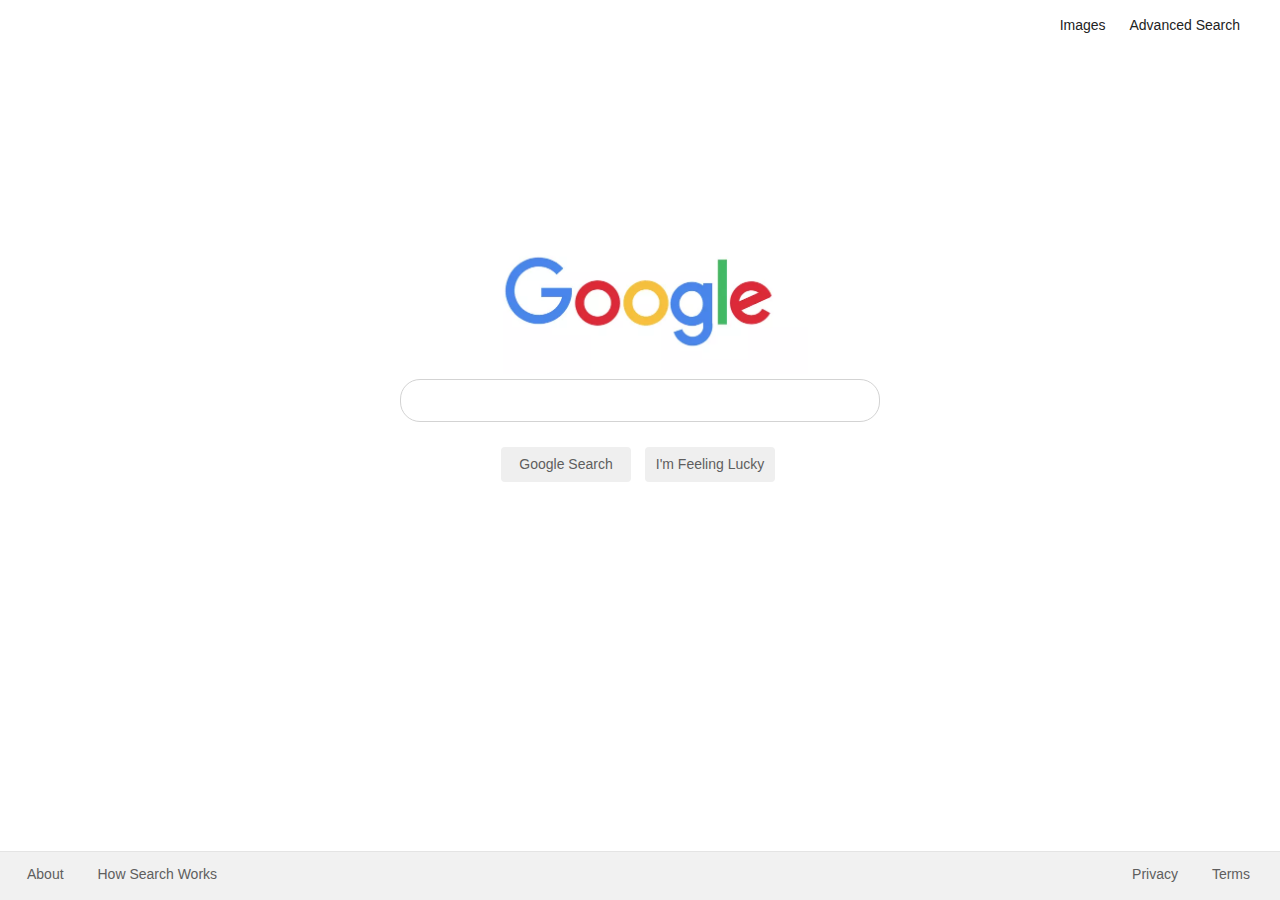
<file: index.html>
<!DOCTYPE html>
<html lang="en">
    <head>
        <title>Search</title>
        <link rel="stylesheet" href="https://stackpath.bootstrapcdn.com/bootstrap/4.3.1/css/bootstrap.min.css" integrity="sha384-ggOyR0iXCbMQv3Xipma34MD+dH/1fQ784/j6cY/iJTQUOhcWr7x9JvoRxT2MZw1T" crossorigin="anonymous">
        <link rel="stylesheet" href="css/style.css" type="text/css">
        <meta name="viewport" content="width=device-width, initial-scale=1.0">

        <script>

            function feelinglucky(){
              var query=document.getElementById("searchbar").value;
              document.getElementById("hiddenquery").value= query;
            };

        </script>
    </head>
    <body>
      <div class="outer">
        <div class="header">
              <a href="googleimgs.html">Images</a>
              <a href="advancedsearch.html">Advanced Search</a>
        </div>
        <div class="searchpage">
            <div id="searchcontent">
              <form action="https://google.com/search" autocomplete="off">
                <img src="images/logo.jpg" alt="Google logo">
                <input type="text" name="q" id="searchbar">
                  <input type="submit" value="Google Search" id="googlesearch">
              </form>

              <form action="https://google.com/search" >
                  <input type="hidden" name="q" id="hiddenquery">
                  <input type="hidden" name="btnI">
                  <input type="submit" value="I'm Feeling Lucky"  onclick="feelinglucky()" id="lucky">
              </form>
            </div>
        </div>

        <div class="footer">
            <div class="about">
              <a href="https://about.google.com">About</a>
              <a href="https://www.google.com/search/howsearchworks/">How Search Works</a>
            </div>

            <div class="privacyterms" style="text-align:right;">
              <a href="https://policies.google.com/privacy">Privacy</a>
              <a href="https://policies.google.com/terms">Terms</a>
            </div>
        </div>

      </div>
    </body>
</html>
</file>
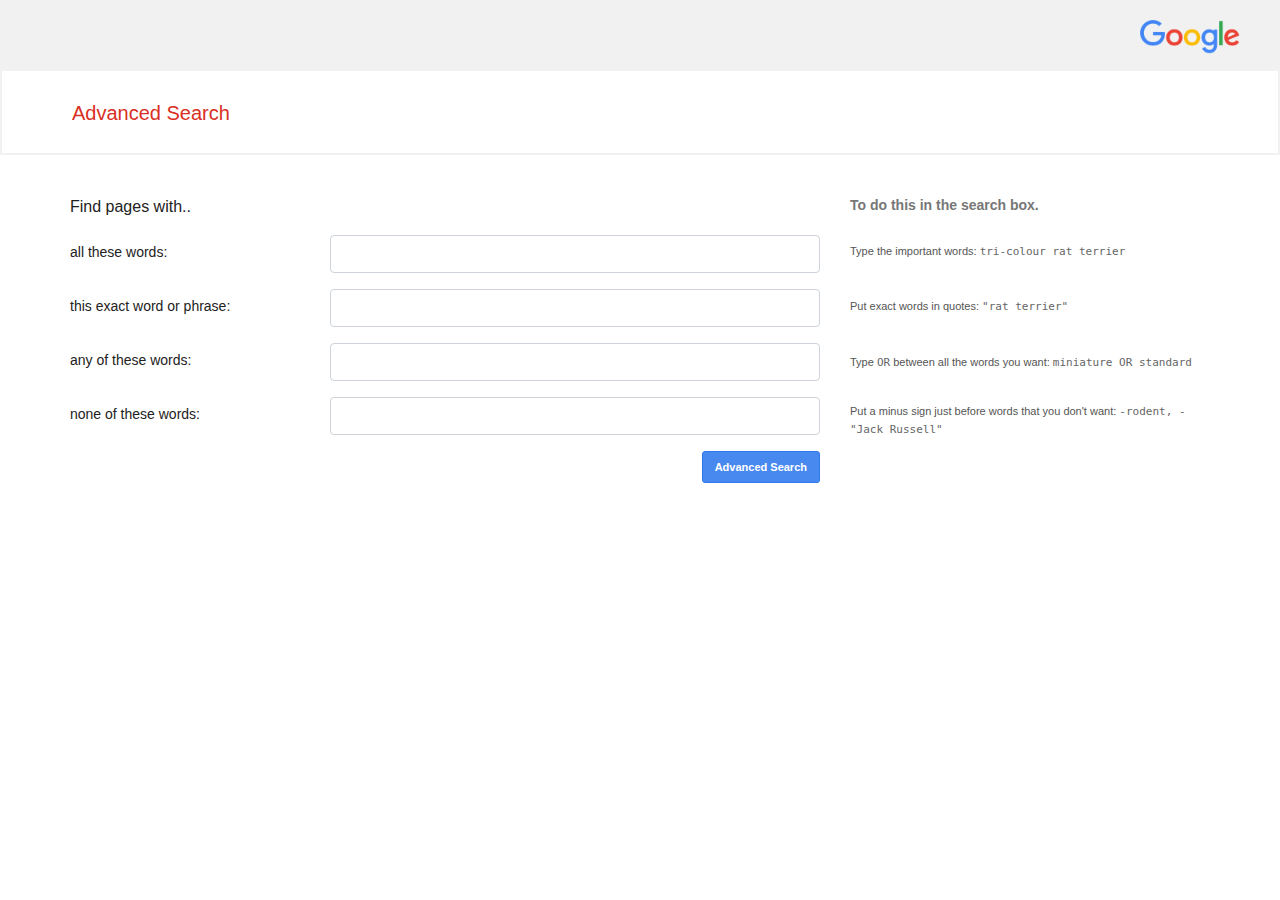
<file: advancedsearch.html>
<!DOCTYPE html>
<html lang="en">
    <head>
        <title>Advanced Search</title>
        <link rel="stylesheet" href="https://stackpath.bootstrapcdn.com/bootstrap/4.3.1/css/bootstrap.min.css" integrity="sha384-ggOyR0iXCbMQv3Xipma34MD+dH/1fQ784/j6cY/iJTQUOhcWr7x9JvoRxT2MZw1T" crossorigin="anonymous">
        <link rel="stylesheet" href="css/style.css" type="text/css">
        <meta name="viewport" content="width=device-width, initial-scale=1.0">
    </head>
    <body>
      <div class="outer">

        <div id="advancedheader">
              <a href="index.html"><img src="images/logo.png" style="width:100px;" alt="Google Search"></a>
        </div>

        <div id="advancedtitle">
            <h1>Advanced Search</h1>
        </div>

        <div class="container">

          <div class="row">
              <div class="col-lg-8 col-sm-12">
              <p style="font-size:16px;">Find pages with..</p>

              <form action="https://google.com/search" >

                <!--All these words -->
                <div class="form-group row">
                    <label for="allthesewords" class="col-sm-4 col-form-label">all these words:</label>
                    <div class="col-sm-8">
                        <input type="text" class="form-control" id="allthesewords" name="as_q">
                    </div>
                </div>

                <!--This exact word or phrase-->
                <div class="form-group row">
                    <label for="exactword" class="col-sm-4 col-form-label">this exact word or phrase:</label>
                    <div class="col-sm-8">
                        <input type="text" class="form-control" id="exactword" name="as_epq">
                    </div>
                </div>

                <!--Any of these words-->
                <div class="form-group row">
                    <label for="anyof" class="col-sm-4 col-form-label">any of these words:</label>
                    <div class="col-sm-8">
                        <input type="text" class="form-control" id="anyof" name="as_oq">
                    </div>
                </div>

                <!--None of these words-->
                <div class="form-group row">
                    <label for="noneof" class="col-sm-4 col-form-label">none of these words:</label>
                    <div class="col-sm-8">
                        <input type="text" class="form-control" id="noneof" name="as_eq">
                    </div>
                </div>

                <div class="abutton">
                <input type="submit" value="Advanced Search" id="advancedbutton">
                </div>
              </form>
              </div>


              <div class="col-lg-4">
                  <p style="font-weight:bold; color:#777777;">To do this in the search box.</p>
                  <div id="sidecontent">
                  <p>Type the important words: <span class="examples">tri-colour rat terrier</span></p>
                  <p>Put exact words in quotes: <span class="examples">"rat terrier"</span></p>
                  <p>Type <span class="examples">OR</span> between all the words you want: <span class="examples">miniature OR standard</span></p>
                  <p style="padding-top:5px;">Put a minus sign just before words that you don't want: <span class="examples">-rodent, -"Jack Russell"</span></p>
                  </div>
              </div>
            </div>

        </div>
      </div>
    </body>
</html>
</file>
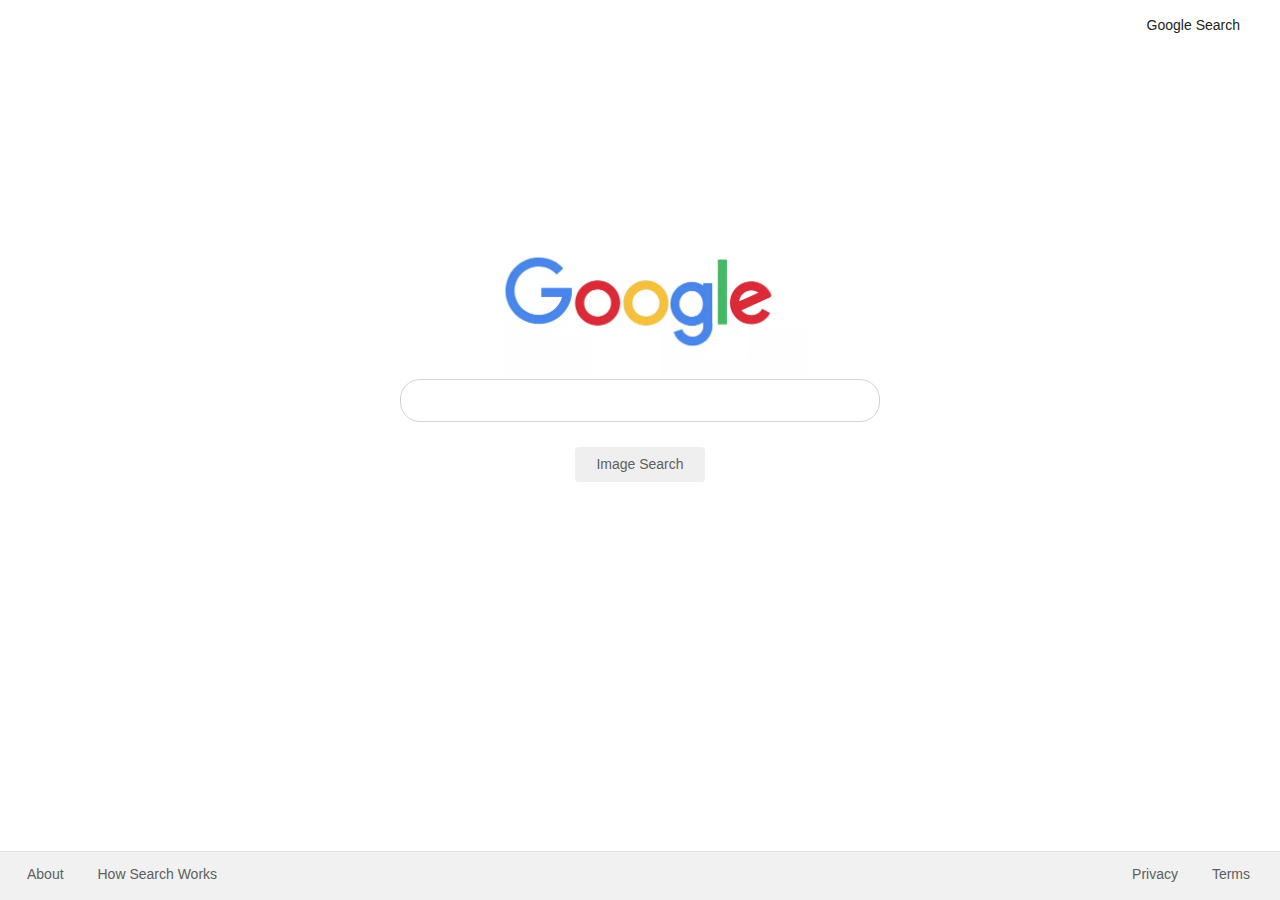
<file: googleimgs.html>
<!DOCTYPE html>
<html lang="en">
    <head>
        <title>Search Images</title>
        <link rel="stylesheet" href="https://stackpath.bootstrapcdn.com/bootstrap/4.3.1/css/bootstrap.min.css" integrity="sha384-ggOyR0iXCbMQv3Xipma34MD+dH/1fQ784/j6cY/iJTQUOhcWr7x9JvoRxT2MZw1T" crossorigin="anonymous">
        <link rel="stylesheet" href="css/style.css" type="text/css">
        <meta name="viewport" content="width=device-width, initial-scale=1.0">
    </head>
    <body>
      <div class="outer">
        <div class="header">
              <a href="index.html">Google Search</a>
        </div>
        <div class="searchpage">
            <div id="searchcontent">
              <form action="https://google.com/images" autocomplete="off">
                <img src="images/logo.jpg" alt="Google logo">
                <input type="text" name="q" id="searchbar">
                <input type="submit" value="Image Search">
              </form>
            </div>
        </div>


        <div class="footer">
              <div class="about">
                      <a href="https://about.google.com">About</a>
                      <a href="https://www.google.com/search/howsearchworks/">How Search Works</a>
              </div>

              <div class="privacyterms" style="text-align:right;">
                      <a href="https://policies.google.com/privacy">Privacy</a>
                      <a href="https://policies.google.com/terms">Terms</a>
                    </div>
              </div>
      </div>
    </body>
</html>
</file>
<file: css/style.css>
body {
  font-family: Roboto, RobotoDraft, Arial, sans-serif;
  font-size: 14px;
  color: #222;
}

.outer {
  display: flex;
  flex-flow: column wrap;
  height: 100%;
}

.header, #advancedheader {
  text-align: right;
  padding: 15px;
  padding-right: 30px;
}
.header a, #advancedheader a {
  color: #222;
  padding: 0px 10px 0px 10px;
}
.header a:hover, #advancedheader a:hover {
  color: gray;
  text-decoration: underline;
}

.searchpage {
  height: 100%;
  display: flex;
  flex-flow: column wrap;
  align-items: center;
}

#searchbar {
  border: solid 1px lightgray;
  border-radius: 20px;
  padding: 10px;
}

#searchbar:hover {
  box-shadow: 0px 0px 3px lightgray;
}

#searchcontent {
  width: 480px;
  position: absolute;
  top: 25%;
}
#searchcontent form {
  display: flex;
  flex-flow: column wrap;
  align-items: center;
  justify-content: center;
}
#searchcontent img {
  width: 70%;
}
#searchcontent input[type=text] {
  width: 100%;
  margin: 5px 0px 25px 0px;
  padding-left: 20px;
}
#searchcontent input[type=submit] {
  width: 130px;
  border: none;
  border-radius: 4px;
  padding: 7px 3px 7px 3px;
  margin: 0px 5px;
  color: #5e5e5e;
}
#searchcontent input[type=submit]:hover {
  box-shadow: 0px 0px 1px 0.5px gray;
  color: black;
}

#googlesearch {
  position: absolute;
  left: 20%;
  top: 100%;
}

#lucky {
  position: absolute;
  left: 50%;
  top: 100%;
}

*:focus {
  outline: none;
}

.advancedcontent {
  padding: 30px;
}

#advancedheader {
  background-color: #f1f1f1;
  padding-top: 20px;
}

#advancedtitle {
  padding: 30px 0px 20px 70px;
  border: solid 2px #f1f1f1;
}
#advancedtitle h1 {
  color: #D93025;
  font-size: 20px;
}

#advancedbutton {
  background-color: #4889F0;
  border: 1px solid #3079ED;
  border-radius: 3px;
  padding: 7px 12px 7px 12px;
  color: white;
  font-size: 11px;
  font-weight: bold;
}

#advancedbutton:hover {
  background-image: linear-gradient(#4889F0, #3079ED);
  border-color: #2F5BB7;
}

.abutton {
  display: flex;
  align-items: flex-end;
  justify-content: flex-end;
}

.container {
  padding: 40px 0px 20px 0px;
}

#sidecontent > p {
  font-size: 11px;
  color: #555;
  padding: 11px 0px 11px 0px;
}
#sidecontent > p .examples {
  font-family: monospace;
  color: #666;
}

.footer {
  position: absolute;
  bottom: 0;
  width: 100%;
  background-color: #f1f1f1;
  padding: 12px 15px 15px 12px;
  border-top: 1px solid #e4e4e4;
  display: flex;
  flex-flow: row wrap;
}
.footer a {
  padding: 0px 15px;
  color: #5e5e5e;
}
.footer a:hover {
  text-decoration: underline;
}
.footer .about {
  width: 50%;
}
.footer .privacyterms {
  right: 0;
  width: 50%;
  text-align: right;
}

/*# sourceMappingURL=style.css.map */
</file>
